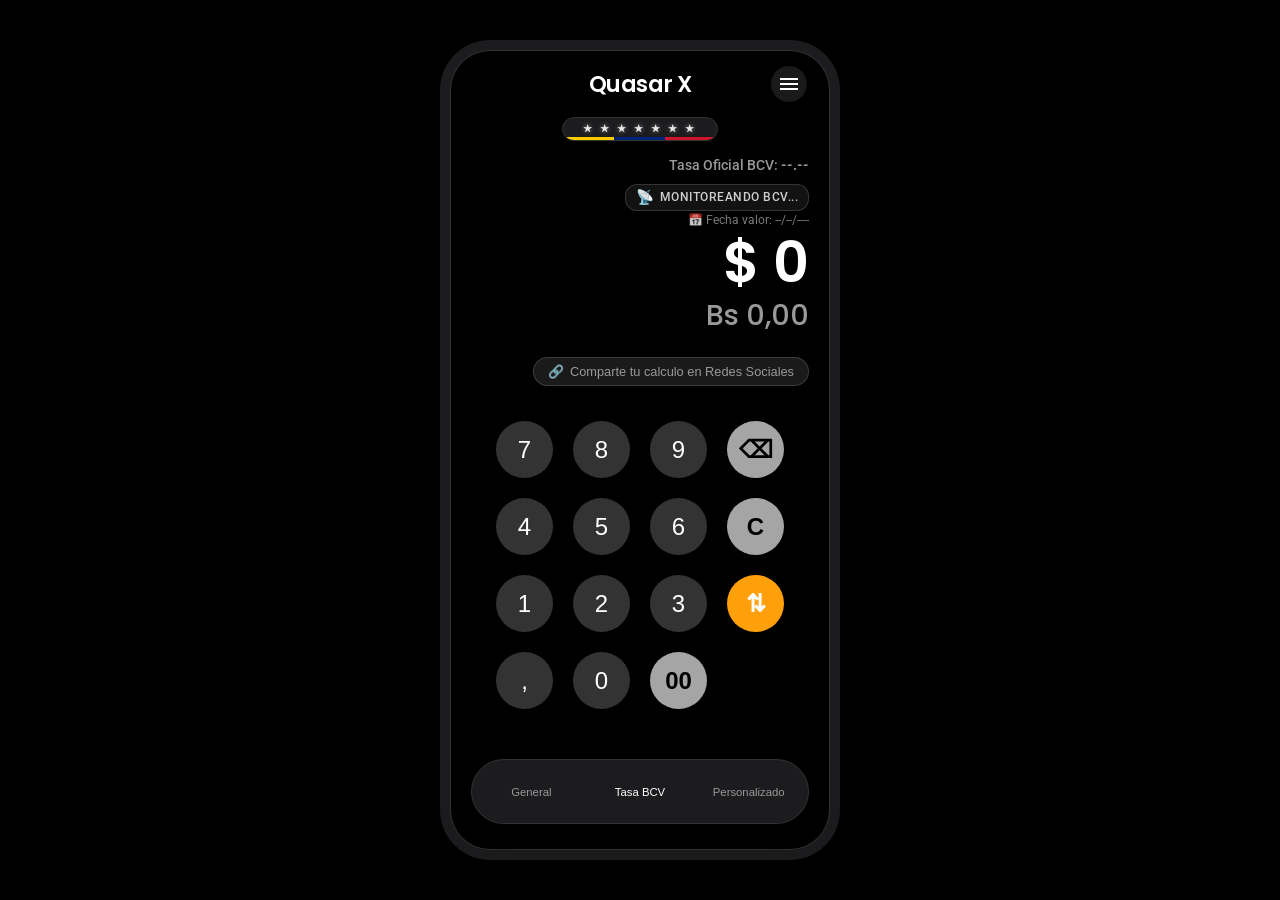
<file: index.html>
<!DOCTYPE html>
<html lang="es">
<head>
    <meta charset="UTF-8">
    <meta name="viewport" content="width=device-width, initial-scale=1.0, user-scalable=no">
    <title>Quasar X</title>
    <link rel="preconnect" href="https://fonts.googleapis.com">
    <link rel="preconnect" href="https://fonts.gstatic.com" crossorigin>
    <link href="https://fonts.googleapis.com/css2?family=Poppins:wght@500;600;700&family=Roboto:wght@400;500&display=swap" rel="stylesheet">
    <link rel="stylesheet" href="style.css">
    <link rel="manifest" href="manifest.json">
    <link rel="icon" type="image/png" href="icon-192.png">
    <link rel="apple-touch-icon" href="icon-192.png">
    <script src="https://telegram.org/js/telegram-web-app.js"></script>
    <meta name="description" content="Calculadora inteligente de Tasa BCV y Divisas con diseño Liquid Glass. Rápida, precisa y hecha para Venezuela.">
<meta name="theme-color" content="#1a1a2e">
<meta property="og:type" content="website">
<meta property="og:title" content="Quasar X - Calculadora BCV">
<meta property="og:description" content="La herramienta definitiva para tus conversiones en Bolívares. Diseño simple, tasas al día.">
<meta property="og:image" content="icon-512.png"> <meta property="twitter:card" content="summary_large_image">
<meta property="twitter:title" content="Quasar X - Calculadora BCV">
<meta property="twitter:description" content="Calculadora inteligente de Tasa BCV y Divisas con diseño innovadorSSS.">
<meta property="twitter:image" content="icon-512.png">
</head>
<body>
    <div class="app-container">

        <div class="app-header">
    <div class="header-left"></div>
    <h1 class="app-title">Quasar X</h1>
    <div class="header-right">
        <button class="menu-button" onclick="toggleOptionsMenu()" aria-label="Menú">
            <svg xmlns="http://www.w3.org/2000/svg" height="28px" viewBox="0 0 24 24" width="28px" fill="currentColor">
                <path d="M0 0h24v24H0V0z" fill="none"/>
                <path d="M3 18h18v-2H3v2zm0-5h18v-2H3v2zm0-7v2h18V6H3z"/>
            </svg>
        </button>
    </div>
</div>

</nav>

<a href="https://wa.me/5804141802040" target="_blank" class="venezuela-banner" aria-label="Únete a Telegram">
    <div class="stars-container">★ ★ ★ ★ ★ ★ ★</div>
</a>
</a>

        <div id="options-menu" class="options-menu-dropdown">
    <button onclick="showModal('about-screen')">
        <svg xmlns="http://www.w3.org/2000/svg" height="20px" viewBox="0 0 24 24" width="20px" fill="currentColor">
            <path d="M0 0h24v24H0V0z" fill="none"/><path d="M11 18h2v-2h-2v2zm1-16C6.48 2 2 6.48 2 12s4.48 10 10 10 10-4.48 10-10S17.52 2 12 2zm0 18c-4.41 0-8-3.59-8-8s3.59-8 8-8 8 3.59 8 8 8zm0-14c-2.21 0-4 1.79-4 4h2c0-1.1.9-2 2-2s2 .9 2 2c0 2-3 1.75-3 5h2c0-2.25 3-2.5 3-5 0-2.21-1.79-4-4-4z"/>
        </svg>
        Ayuda y FAQ
    </button>
</div>
        
    <div id="general-mode" class="mode-content">
    <div class="display">
        <div class="rate-info" id="general-history" style="min-height:20px; font-size: 1.2rem;"></div>
        <div class="main-amount" id="general-display" style="font-size: 4rem;">0</div>
    </div>

    <div class="keypad">
    <button class="key function" onclick="clearGeneral()">AC</button>
    <button class="key function" onclick="deleteGeneral()">⌫</button>
    <button class="key function" onclick="appendGeneral('%')">%</button>
    <button class="key special" onclick="appendGeneral('/')">÷</button>

    <button class="key" onclick="appendGeneral('7')">7</button>
    <button class="key" onclick="appendGeneral('8')">8</button>
    <button class="key" onclick="appendGeneral('9')">9</button>
    <button class="key special" onclick="appendGeneral('*')">×</button>

    <button class="key" onclick="appendGeneral('4')">4</button>
    <button class="key" onclick="appendGeneral('5')">5</button>
    <button class="key" onclick="appendGeneral('6')">6</button>
    <button class="key special" onclick="appendGeneral('-')">−</button>

    <button class="key" onclick="appendGeneral('1')">1</button>
    <button class="key" onclick="appendGeneral('2')">2</button>
    <button class="key" onclick="appendGeneral('3')">3</button>
    <button class="key special" onclick="appendGeneral('+')">+</button>

    <button class="key zero-btn" onclick="appendGeneral('0')">0</button>
    <button class="key" onclick="appendGeneral('.')">.</button>
    <button class="key special" onclick="calculateGeneral()">=</button>
</div>
</div>

        <div id="bcv-mode" class="mode-content active">
            <div class="display">
    
    <div class="rate-info">
        <span style="font-weight: 500;">Tasa Oficial BCV:</span> 
        <span id="bcv-rate-display" onclick="fetchBCVRate(true)" style="cursor:pointer">--.--</span>
    </div>

    <div class="rate-date-line">
        📅 Fecha valor: <span id="bcv-date-display">--/--/----</span>
    </div>

    <div class="main-amount"><span id="bcv-from-symbol">$</span> <span id="bcv-main-display">0</span></div>
    
    <div class="converted-row">
        <div class="converted-amount"><span id="bcv-to-symbol">Bs</span> <span id="bcv-sub-display">0,00</span></div>
        
        <div class="share-container" id="share-widget-bcv">
    <button class="share-trigger" onclick="toggleShare('bcv')">
        <span class="trigger-icon">🔗</span>
        <span class="trigger-text">Comparte tu calculo en Redes Sociales</span>
    </button>

    <div class="share-icons">
        <button class="wa-btn" onclick="shareToWhatsApp('bcv')" aria-label="WhatsApp">
            <svg viewBox="0 0 24 24" width="18" height="18" fill="currentColor"><path d="M12.04 2c-5.46 0-9.91 4.45-9.91 9.91 0 1.75.46 3.45 1.32 4.95L2.05 22l5.25-1.38c1.45.79 3.1 1.21 4.74 1.21 5.46 0 9.91-4.45 9.91-9.91 0-2.65-1.03-5.14-2.9-7.01A9.816 9.816 0 0 0 12.04 2zM12.05 20.21c-1.46 0-2.9-.39-4.18-1.15l-.3-.18-3.11.82.83-3.03-.19-.31a8.163 8.163 0 0 1-1.26-4.38c0-4.54 3.7-8.24 8.24-8.24 2.2 0 4.27.86 5.82 2.42a8.183 8.183 0 0 1 2.41 5.83c.02 4.54-3.68 8.22-8.21 8.22zm4.52-6.16c-.25-.12-1.47-.72-1.69-.81-.23-.08-.39-.12-.56.12-.17.25-.64.81-.78.97-.14.17-.29.19-.54.06-.25-.12-1.05-.39-1.99-1.23-.74-.66-1.23-1.47-1.38-1.72-.14-.25-.02-.38.11-.51.11-.11.25-.29.37-.43.12-.14.16-.23.24-.39.08-.17.04-.31-.02-.43-.06-.12-.56-1.34-.76-1.84-.2-.48-.41-.42-.56-.43h-.48c-.17 0-.43.06-.66.31-.23.25-.88.86-.88 2.1 0 1.24.9 2.48 1.02 2.64.12.16 3.54 5.4 8.58 7.58 2.92 1.27 4.06 1.01 4.8.95.82-.07 1.47-.6 1.67-1.18.2-.58.2-1.08.14-1.18-.06-.1-.23-.16-.48-.28z"/></svg>
        </button>
        <button class="tg-btn" onclick="shareToTelegram('bcv')" aria-label="Telegram">
            <svg viewBox="0 0 24 24" width="18" height="18" fill="currentColor"><path d="M11.944 0A12 12 0 0 0 0 12a12 12 0 0 0 12 12 12 12 0 0 0 12-12A12 12 0 0 0 11.944 0zm4.962 7.224c.1-.002.321.023.465.14a.506.506 0 0 1 .171.325c.016.093.036.306.02.472-.18 1.898-.962 6.502-1.36 8.627-.168.9-.499 1.201-.82 1.23-.696.065-1.225-.46-1.9-.902-1.056-.693-1.653-1.124-2.678-1.8-1.185-.78-.417-1.21.258-1.91.177-.184 3.247-2.977 3.307-3.23.007-.032.014-.15-.056-.212s-.174-.041-.249-.024c-.106.024-1.793 1.14-5.061 3.345-.48.33-.913.49-1.302.48-.428-.008-1.252-.241-1.865-.44-.752-.245-1.349-.374-1.297-.789.027-.216.325-.437.893-.663 3.498-1.524 5.83-2.529 6.998-3.014 3.332-1.386 4.025-1.627 4.476-1.635z"/></svg>
        </button>
        <button class="threads-btn" onclick="shareToSocial('threads', 'bcv')" aria-label="Threads">
            <img src="icon-threads.png" alt="Threads" class="social-icon-img" style="width:16px;height:16px;">
        </button>
    </div>
</div>
    </div>
</div>
            <div class="keypad">
                <button class="key" onclick="appendNumber('7', 'bcv')">7</button>
                <button class="key" onclick="appendNumber('8', 'bcv')">8</button>
                <button class="key" onclick="appendNumber('9', 'bcv')">9</button>
                <button class="key icon" onclick="deleteLast('bcv')">⌫</button>
                <button class="key" onclick="appendNumber('4', 'bcv')">4</button>
                <button class="key" onclick="appendNumber('5', 'bcv')">5</button>
                <button class="key" onclick="appendNumber('6', 'bcv')">6</button>
                <button class="key function" onclick="clearAll('bcv')">C</button>
                <button class="key" onclick="appendNumber('1', 'bcv')">1</button>
                <button class="key" onclick="appendNumber('2', 'bcv')">2</button>
                <button class="key" onclick="appendNumber('3', 'bcv')">3</button>
                <button class="key icon special" onclick="swapCurrencies('bcv')" rowspan="2">⇅</button>
                <button class="key" onclick="appendDecimal('bcv')">,</button>
                <button class="key" onclick="appendNumber('0', 'bcv')">0</button>
                <button class="key function" onclick="appendNumber('00', 'bcv')">00</button>
            </div>
        </div>

        <div id="custom-mode" class="mode-content">
    <div class="display">
        
        <div class="custom-rate-wrapper">
            <span class="custom-label">Tu Tasa personalizada:</span>
            <div class="input-glass-container">
                <span class="currency-prefix">Bs.</span>
                <input type="number" id="custom-rate-input" placeholder="0.00" step="0.01" inputmode="decimal" oninput="saveCustomRate()">
            </div>
        </div>    

        <div class="main-amount"><span id="custom-from-symbol">$</span> <span id="custom-main-display">0</span></div>
        
        <div class="converted-row">
            <div class="converted-amount"><span id="custom-to-symbol">Bs</span> <span id="custom-sub-display">0,00</span></div>
            
            <div class="share-container" id="share-widget-custom">
                <button class="share-trigger" onclick="toggleShare('custom')">
                    <span class="trigger-icon">🔗</span>
                    <span class="trigger-text">Comparte tu calculo en Redes Sociales</span>
                </button>
                <div class="share-icons">
                    <button class="wa-btn" onclick="shareToWhatsApp('custom')" aria-label="WhatsApp">
                        <svg viewBox="0 0 24 24" width="18" height="18" fill="currentColor"><path d="M12.04 2c-5.46 0-9.91 4.45-9.91 9.91 0 1.75.46 3.45 1.32 4.95L2.05 22l5.25-1.38c1.45.79 3.1 1.21 4.74 1.21 5.46 0 9.91-4.45 9.91-9.91 0-2.65-1.03-5.14-2.9-7.01A9.816 9.816 0 0 0 12.04 2zM12.05 20.21c-1.46 0-2.9-.39-4.18-1.15l-.3-.18-3.11.82.83-3.03-.19-.31a8.163 8.163 0 0 1-1.26-4.38c0-4.54 3.7-8.24 8.24-8.24 2.2 0 4.27.86 5.82 2.42a8.183 8.183 0 0 1 2.41 5.83c.02 4.54-3.68 8.22-8.21 8.22zm4.52-6.16c-.25-.12-1.47-.72-1.69-.81-.23-.08-.39-.12-.56.12-.17.25-.64.81-.78.97-.14.17-.29.19-.54.06-.25-.12-1.05-.39-1.99-1.23-.74-.66-1.23-1.47-1.38-1.72-.14-.25-.02-.38.11-.51.11-.11.25-.29.37-.43.12-.14.16-.23.24-.39.08-.17.04-.31-.02-.43-.06-.12-.56-1.34-.76-1.84-.2-.48-.41-.42-.56-.43h-.48c-.17 0-.43.06-.66.31-.23.25-.88.86-.88 2.1 0 1.24.9 2.48 1.02 2.64.12.16 3.54 5.4 8.58 7.58 2.92 1.27 4.06 1.01 4.8.95.82-.07 1.47-.6 1.67-1.18.2-.58.2-1.08.14-1.18-.06-.1-.23-.16-.48-.28z"/></svg>
                    </button>
                    <button class="tg-btn" onclick="shareToTelegram('custom')" aria-label="Telegram">
                        <svg viewBox="0 0 24 24" width="18" height="18" fill="currentColor"><path d="M11.944 0A12 12 0 0 0 0 12a12 12 0 0 0 12 12 12 12 0 0 0 12-12A12 12 0 0 0 11.944 0zm4.962 7.224c.1-.002.321.023.465.14a.506.506 0 0 1 .171.325c.016.093.036.306.02.472-.18 1.898-.962 6.502-1.36 8.627-.168.9-.499 1.201-.82 1.23-.696.065-1.225-.46-1.9-.902-1.056-.693-1.653-1.124-2.678-1.8-1.185-.78-.417-1.21.258-1.91.177-.184 3.247-2.977 3.307-3.23.007-.032.014-.15-.056-.212s-.174-.041-.249-.024c-.106.024-1.793 1.14-5.061 3.345-.48.33-.913.49-1.302.48-.428-.008-1.252-.241-1.865-.44-.752-.245-1.349-.374-1.297-.789.027-.216.325-.437.893-.663 3.498-1.524 5.83-2.529 6.998-3.014 3.332-1.386 4.025-1.627 4.476-1.635z"/></svg>
                    </button>
                    <button class="threads-btn" onclick="shareToSocial('threads', 'custom')" aria-label="Threads">
                        <img src="icon-threads.png" alt="Threads" class="social-icon-img" style="width:16px;height:16px;">
                    </button>
                </div>
            </div>
            
        </div>
    </div>
    
    <div class="keypad">
        <button class="key" onclick="appendNumber('7', 'custom')">7</button>
        <button class="key" onclick="appendNumber('8', 'custom')">8</button>
        <button class="key" onclick="appendNumber('9', 'custom')">9</button>
        <button class="key icon" onclick="deleteLast('custom')">⌫</button>
        <button class="key" onclick="appendNumber('4', 'custom')">4</button>
        <button class="key" onclick="appendNumber('5', 'custom')">5</button>
        <button class="key" onclick="appendNumber('6', 'custom')">6</button>
        <button class="key function" onclick="clearAll('custom')">C</button>
        <button class="key" onclick="appendNumber('1', 'custom')">1</button>
        <button class="key" onclick="appendNumber('2', 'custom')">2</button>
        <button class="key" onclick="appendNumber('3', 'custom')">3</button>
        <button class="key icon special" onclick="swapCurrencies('custom')" rowspan="2">⇅</button>
        <button class="key" onclick="appendDecimal('custom')">,</button>
        <button class="key" onclick="appendNumber('0', 'custom')">0</button>
        <button class="key function" onclick="appendNumber('00', 'custom')">00</button>
    </div>
</div>

<nav class="tabs">
        <button id="btn-general" class="tab-button" onclick="switchMode('general')">
            <span class="tab-label">General</span>
        </button>
        <button id="btn-bcv" class="tab-button active" onclick="switchMode('bcv')">
            <span class="tab-label">Tasa BCV</span>
        </button>
        <button id="btn-custom" class="tab-button" onclick="switchMode('custom')">
            <span class="tab-label">Personalizado</span>
        </button>
    </nav>

    <div id="about-screen" class="modal-screen">
        <div class="modal-header">
            <button class="modal-close-btn" onclick="closeModal('about-screen')">
                <svg xmlns="http://www.w3.org/2000/svg" height="24px" viewBox="0 0 24 24" width="24px" fill="currentColor"><path d="M0 0h24v24H0V0z" fill="none"/><path d="M19 6.41L17.59 5 12 10.59 6.41 5 5 6.41 10.59 12 5 17.59 6.41 19 12 13.41 17.59 19 19 17.59 13.41 12 19 6.41z"/></svg>
            </button>
            <h2 class="modal-title">Quasar X</h2>
        </div>
        <div class="modal-content">
            <p><strong>Sobre:</strong></p>
            <p>✨ Quasar X es mucho más que una simple calculadora: es un proyecto creado por Erick Manrique como extensión y complemento de la Inteligencia Artificial Aureen AI. Su propósito es ofrecer una herramienta práctica, clara y accesible, que se integra de manera natural con la experiencia que Aureen AI brinda a los usuarios.</p>
            <p>🚀 Con Quasar X, los cálculos dejan de ser fríos números y se convierten en un recurso que acompaña la visión de Aureen AI: unir tecnología y humanidad en soluciones inteligentes y cercanas.</p>
            <p>💬 Si tienes dudas, propuestas o comentarios, Erick estará encantado de escucharte en 👉 t.me/Emanrique0.</p>
            <br>
            <p><strong>Versión:</strong> 3.17 (Compilacion 978,12)</p>
        </div>
    </div>
    <div id="install-pwa-modal" class="modal-screen">
        <div class="modal-header">
            <button class="modal-close-btn" onclick="closeModal('install-pwa-modal')">
                <svg xmlns="http://www.w3.org/2000/svg" height="24px" viewBox="0 0 24 24" width="24px" fill="currentColor"><path d="M0 0h24v24H0V0z" fill="none"/><path d="M19 6.41L17.59 5 12 10.59 6.41 5 5 6.41 10.59 12 5 17.59 6.41 19 12 13.41 17.59 19 19 17.59 13.41 12 19 6.41z"/></svg>
            </button>
            <h2 class="modal-title">¡Instala la aplicacion en tu Smartphone!</h2>
        </div>
        <div class="modal-content install-instructions">
            <button id="install-pwa-btn" class="install-pwa-button" onclick="triggerInstallPrompt()">
        Instalar Aplicación
    </button>
    <p>El proyecto es nuevo por lo que no tenemos los recursos para que sea una aplicacion que este en Google Play Store.</p>
            <p>Por lo que opera como un contenedor web permitiendote ejecutarla desde el navegador, los siguientes pasos te permitiran instalarla en tu celular funcionando como una aplicacion WebApp .</p>
            
            <p class="install-section-title">En Google Chrome:</p>
            <ol>
                <li>Toca el menú de <strong>3 puntos (⋮)</strong> en la esquina.</li>
                <li>Selecciona <strong>"Instalar aplicación"</strong> o "Agregar a pantalla de inicio".</li>
            </ol>
            
            <p class="install-section-title">En Safari 'Para iPhone':</p>
            <ol>
                <li>Toca el ícono de <strong>Compartir</strong> (un cuadro con una flecha hacia arriba).</li>
                <li>Desliza y selecciona <strong>"Agregar a la pantalla de inicio"</strong>.</li>
                <li>Espero el proyecto sea de tú agrado total, me ayudarás muchisimo</li>
            </ol>
        </div>
    </div>
    </div>
    <div id="install-banner" class="install-banner-container">
    <div class="install-text">
        <span>📲 Instala <strong>Quasar X</strong> para mejor experiencia</span>
    </div>
    <button id="install-btn-action" class="install-action-btn">
        INSTALAR AHORA
    </button>
    <button class="close-banner" onclick="document.getElementById('install-banner').style.display='none'">✖</button>
</div>
    <script src="script.js"></script>
</body>
</html>
</file>
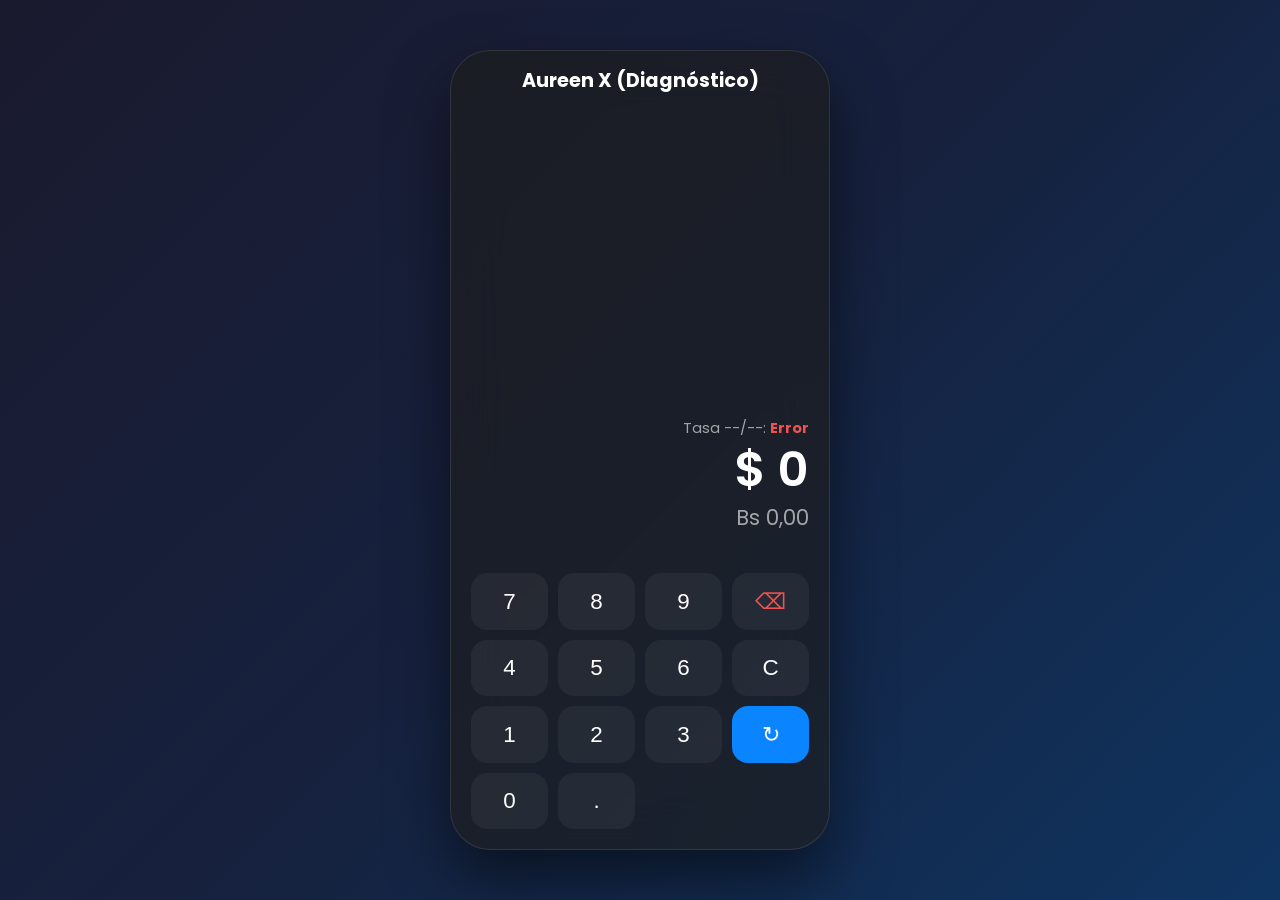
<file: sintitulo.html>
<!DOCTYPE html>
<html lang="es">
<head>
    <meta charset="UTF-8">
    <meta name="viewport" content="width=device-width, initial-scale=1.0, user-scalable=no">
    <title>Aureen X - Diagnóstico</title>
    <link rel="preconnect" href="https://fonts.googleapis.com">
    <link href="https://fonts.googleapis.com/css2?family=Poppins:wght@500;600;700&family=Roboto:wght@400;500&display=swap" rel="stylesheet">
    
    <style>
        :root {
            --bg-gradient: linear-gradient(135deg, #1a1a2e 0%, #16213e 50%, #0f3460 100%);
            --glass-bg: rgba(30, 30, 30, 0.65);
            --glass-border: rgba(255, 255, 255, 0.1);
            --text-primary: #ffffff;
            --text-secondary: rgba(255, 255, 255, 0.6);
            --accent-color: #0A84FF;
        }
        * { box-sizing: border-box; -webkit-tap-highlight-color: transparent; }
        body {
            font-family: 'Poppins', sans-serif;
            background: var(--bg-gradient);
            color: var(--text-primary);
            margin: 0; height: 100vh; display: flex;
            align-items: center; justify-content: center;
        }
        .app-container {
            width: 100%; height: 100%; max-width: 380px; max-height: 800px;
            background: var(--glass-bg); backdrop-filter: blur(25px);
            border: 1px solid var(--glass-border); border-radius: 40px;
            display: flex; flex-direction: column; overflow: hidden;
            box-shadow: 0 30px 60px rgba(0,0,0,0.5);
        }
        .app-header { padding: 15px 20px; text-align: center; font-size: 1.2em; font-weight: 700; }
        .display { flex: 1; display: flex; flex-direction: column; justify-content: flex-end; padding: 20px; text-align: right; }
        .main-amount { font-size: 3rem; font-weight: 600; line-height: 1.1; font-variant-numeric: tabular-nums; }
        .converted-amount { font-size: 1.3em; color: var(--text-secondary); margin-top: 5px; font-variant-numeric: tabular-nums; }
        .rate-info { font-size: 0.9em; color: var(--text-secondary); margin-bottom: 5px; }
        
        /* ESTILOS TASA MAÑANA (ROJA) */
        .next-rate-info {
            font-size: 0.85em; margin-top: 5px; padding-top: 5px;
            border-top: 1px solid rgba(255,255,255,0.1);
            display: flex; justify-content: flex-end; align-items: center;
            animation: slideIn 0.5s ease-out;
        }
        @keyframes slideIn { from { opacity: 0; transform: translateY(-5px); } to { opacity: 1; transform: translateY(0); } }
        
        .keypad { display: grid; grid-template-columns: repeat(4, 1fr); gap: 10px; padding: 20px; }
        .key {
            background: rgba(255,255,255,0.05); border: none; color: white;
            font-size: 1.4em; padding: 15px 0; border-radius: 16px; cursor: pointer;
        }
        .key:active { background: rgba(255,255,255,0.2); }
        .key.special { background: var(--accent-color); }
    </style>
</head>
<body>

<div class="app-container">
    <div class="app-header">Aureen X (Diagnóstico)</div>
    
    <div class="display">
        <div class="rate-info">
            Tasa <span id="bcv-date-display">--/--</span>: 
            <span id="bcv-rate-display" style="color: #2ECC71; font-weight: bold;">Cargando...</span>
        </div>
        
        <div class="main-amount">$ <span id="main-display">0</span></div>
        <div class="converted-amount">Bs <span id="sub-display">0,00</span></div>
    </div>

    <div class="keypad">
        <button class="key" onclick="input('7')">7</button>
        <button class="key" onclick="input('8')">8</button>
        <button class="key" onclick="input('9')">9</button>
        <button class="key" style="color:#EF5350" onclick="del()">⌫</button>
        <button class="key" onclick="input('4')">4</button>
        <button class="key" onclick="input('5')">5</button>
        <button class="key" onclick="input('6')">6</button>
        <button class="key" onclick="clearAll()">C</button>
        <button class="key" onclick="input('1')">1</button>
        <button class="key" onclick="input('2')">2</button>
        <button class="key" onclick="input('3')">3</button>
        <button class="key special" onclick="fetchRate(true)">↻</button>
        <button class="key" onclick="input('0')">0</button>
        <button class="key" onclick="input('.')">.</button>
    </div>
</div>

<script>
    // --- ESTADO ---
    let rate = 0;
    let currentInput = "0";

    // --- UTILIDADES ---
    function getTodayString() {
        const d = new Date();
        return `${String(d.getDate()).padStart(2, '0')}/${String(d.getMonth() + 1).padStart(2, '0')}/${d.getFullYear()}`;
    }
    
    // HORARIO NOCTURNO: 9:00 PM (21:00) a 11:59 PM (23:59)
    function isPreviewWindow() {
        const h = new Date().getHours();
        return (h >= 21 && h <= 23); 
    }

    // --- UI HELPERS ---
    function updateUI(newRate, dateStr, color) {
        rate = newRate;
        document.getElementById('bcv-rate-display').innerText = rate.toFixed(2).replace('.', ',');
        document.getElementById('bcv-date-display').innerText = dateStr;
        document.getElementById('bcv-rate-display').style.color = color;
        calc();
    }

    function showNextRateUI(val) {
        const container = document.querySelector('.rate-info');
        // Evitar duplicados
        if(document.querySelector('.next-rate-info')) document.querySelector('.next-rate-info').remove();
        
        const div = document.createElement('div');
        div.className = 'next-rate-info';
        div.innerHTML = `
            <span style="margin-right:5px">Mañana:</span>
            <span style="color:#FF5252; font-weight:700;">${val.toFixed(2).replace('.',',')}</span>
        `;
        // Insertar DESPUÉS del rate-info original (usando append en el padre .display)
        document.querySelector('.display').insertBefore(div, document.querySelector('.main-amount'));
    }

    // --- CORE LOGIC ---
    async function fetchRate(force = false) {
        const display = document.getElementById('bcv-rate-display');
        const todayStr = getTodayString();
        const savedRate = parseFloat(localStorage.getItem('aureen-rate')) || 0;
        const savedDate = localStorage.getItem('aureen-date');
        
        if(force) display.innerText = "...";

        // 1. Mostrar Caché Inicial
        if (savedRate > 0) {
            updateUI(savedRate, savedDate || todayStr, (savedDate === todayStr ? '#2ECC71' : '#FFB74D'));
        }

        // 2. Buscar Datos
        if (force || isPreviewWindow() || savedDate !== todayStr) {
            let fetched = 0;
            let success = false;
            const bust = `?t=${Date.now()}`;
            
            // PROXIES
            const proxies = [
                { url: 'https://api.allorigins.win/get?url=', type: 'json' },
                { url: 'https://corsproxy.io/?', type: 'html' }
            ];
            const bcv = 'https://www.bcv.org.ve/';

            for (const p of proxies) {
                if (success) break;
                try {
                    const res = await fetch(p.url + encodeURIComponent(bcv) + bust);
                    if (res.ok) {
                        let txt = "";
                        if (p.type === 'json') {
                            const j = await res.json();
                            txt = j.contents;
                        } else {
                            txt = await res.text();
                        }
                        
                        // PARSEO MANUAL
                        if (txt) {
                            // Limpieza
                            const clean = txt.replace(/\s+/g, ' ');
                            // Regex busca id="dolar" y captura el número
                            const m = clean.match(/id="dolar".*?(\d{2,3},\d{4,8})/);
                            if (m && m[1]) {
                                fetched = parseFloat(m[1].replace(',', '.'));
                                if (fetched > 10) success = true;
                            }
                        }
                    }
                } catch (e) { console.warn("Proxy error", e); }
            }

            // 3. Resultado
            if (success && fetched > 0) {
                if (isPreviewWindow()) {
                    // MODO NOCHE:
                    // Si ya había tasa de hoy (savedRate), la dejamos VERDE.
                    // Si no, usamos la nueva.
                    if (savedRate > 0 && savedDate === todayStr) {
                        updateUI(savedRate, todayStr, '#2ECC71');
                    } else {
                        updateUI(fetched, todayStr, '#2ECC71');
                        localStorage.setItem('aureen-rate', fetched);
                        localStorage.setItem('aureen-date', todayStr);
                    }
                    // ROJA SIEMPRE ACTIVA CON DATO NUEVO
                    showNextRateUI(fetched);
                } else {
                    // MODO DÍA
                    localStorage.setItem('aureen-rate', fetched);
                    localStorage.setItem('aureen-date', todayStr);
                    updateUI(fetched, todayStr, '#2ECC71');
                    // Borrar roja
                    if(document.querySelector('.next-rate-info')) document.querySelector('.next-rate-info').remove();
                }
            } else if (savedRate === 0) {
                display.innerText = "Error";
                display.style.color = "#EF5350";
            }
        }
    }

    // --- CALCULADORA ---
    function input(n) {
        if(currentInput === "0" && n !== ".") currentInput = n;
        else currentInput += n;
        calc();
    }
    function del() {
        currentInput = currentInput.slice(0, -1);
        if(!currentInput) currentInput = "0";
        calc();
    }
    function clearAll() { currentInput = "0"; calc(); }
    
    function calc() {
        document.getElementById('main-display').innerText = currentInput;
        const val = parseFloat(currentInput);
        const res = val * rate;
        document.getElementById('sub-display').innerText = res.toLocaleString('es-VE', {minimumFractionDigits:2, maximumFractionDigits:2});
    }

    // ARRANQUE
    window.onload = () => {
        fetchRate();
        setInterval(() => {
            const h = new Date().getHours();
            if(h === 21 || h === 0) fetchRate(true);
        }, 60000);
    };
</script>

</body>
</html>
</file>
<file: style.css>
:root {
    /* --- PALETA APPLE (MODO OSCURO) --- */
    --bg-gradient: #000000;         /* Fondo Negro Solido */
    --glass-bg: #000000;            /* Quitamos el efecto cristal */
    --glass-border: #333333;        /* Bordes sutiles gris oscuro */
    --glass-highlight: #444444;     /* Color al presionar */
    
    --text-primary: #FFFFFF;
    --text-secondary: #999999;      /* Gris clásico de iOS */
    --accent-color: #FF9F0A;        /* Naranja iOS exacto */
    
    /* Variables nuevas para botones específicos */
    --btn-num: #333333;             /* Gris Oscuro (Números) */
    --btn-func: #A5A5A5;            /* Gris Claro (Arriba) */
    --text-black: #000000;          /* Texto negro para botones claros */
}

/* Mantenemos el soporte para modo claro invirtiendo colores */
body[data-theme="light"] {
    --bg-gradient: #F2F2F7;
    --glass-bg: #FFFFFF;
    --glass-border: #D1D1D6;
    --text-primary: #000000;
    --text-secondary: #666666;
    --btn-num: #FFFFFF;             /* Botones blancos en modo día */
    --btn-func: #D1D1D6;
    --glass-highlight: #E5E5EA;
}

* { box-sizing: border-box; -webkit-tap-highlight-color: transparent; }

body {
    font-family: -apple-system, BlinkMacSystemFont, 'Segoe UI', Roboto, sans-serif;
    background: var(--bg-gradient);
    background-attachment: fixed;
    color: var(--text-primary);
    margin: 0;
    height: 100vh; 
    width: 100vw;
    display: flex;
    align-items: center;
    justify-content: center;
    overflow: hidden; 
    padding-top: env(safe-area-inset-top);
    padding-bottom: env(safe-area-inset-bottom);
}

.app-container {
    position: relative;
    width: 100%;
    height: 100%;
    
    /* Fondo sólido mate */
    background: var(--glass-bg);
    /* Quitamos backdrop-filter para evitar crasheos gráficos */
    
    display: flex;
    flex-direction: column;
    overflow: visible;
}

@media (min-width: 500px) {
    .app-container {
        max-width: 380px;
        max-height: 800px;
        border-radius: 40px;
        border: 1px solid var(--glass-border);
        box-shadow: 0 0 0 10px #1c1c1e, 0 30px 60px rgba(0,0,0,0.5); /* Sombra doble estilo iPhone */
    }
}

/* --- HEADER --- */
.app-header {
    flex: 0 0 auto; 
    display: flex;
    justify-content: space-between;
    align-items: center;
    padding: 15px 20px 5px 20px;
    z-index: 20;
    width: 100%;
}

.header-left, .header-right {
    width: 40px; 
    display: flex;
    align-items: center;
    justify-content: center; 
}

.app-title {
    flex: 1;
    text-align: center;
    font-family: 'Poppins', sans-serif;
    font-weight: 600;
    font-size: 1.4em;
    margin: 0 5px;
    letter-spacing: -0.5px;
    color: var(--text-primary);
    white-space: nowrap;
}

.menu-button {
    background: rgba(255,255,255,0.1);
    border: none;
    border-radius: 50%;
    width: 36px; height: 36px;
    display: flex; align-items: center; justify-content: center;
    cursor: pointer;
    color: var(--text-primary);
}

/* --- BARRA DE NAVEGACIÓN FLOTANTE (DOCK ABSOLUTO) --- */
.tabs {
    /* Posición: Flotar pegado al fondo */
    position: absolute; 
    bottom: 25px;       /* Distancia desde el borde inferior */
    left: 20px;         /* Margen izquierdo */
    right: 20px;        /* Margen derecho (ocupa todo el ancho disponible) */
    
    /* Evitar que se deforme */
    height: 65px;
    margin: 0;          /* Quitamos márgenes viejos porque usamos bottom/left/right */
    
    /* Estilo Visual */
    background: #1C1C1E;
    border: 1px solid #333;
    border-radius: 35px;
    display: flex;
    justify-content: space-between;
    align-items: center;
    padding: 5px;
    
    /* Asegurar que flote ENCIMA de todo */
    z-index: 1000;
    box-shadow: 0 10px 30px rgba(0,0,0,0.5);
}

.tab-button {
    flex: 1;
    display: flex;
    flex-direction: row;
    gap: 8px;
    align-items: center;
    justify-content: center;
    background: none;
    border: none;
    color: var(--text-secondary);
    height: 100%;
    cursor: pointer;
    transition: all 0.3s;
}

.tab-icon-wrap {
    border-radius: 14px;
    padding: 4px 8px;
    transition: background 0.3s;
    display: flex;
}

.tab-button svg { width: 22px; height: 22px; fill: currentColor; }
.tab-label { font-size: 0.85em; font-weight: 500; }

.tab-button.active { color: var(--text-primary); }
.tab-button.active .tab-icon-wrap { background: var(--accent-color); color: white; }

/* --- CONTENIDO PRINCIPAL --- */
.mode-content {
    display: none;
    flex-direction: column;
    flex: 1;
    height: 100%; 
    position: relative;
}
.mode-content.active { display: flex; }

/* --- PANTALLA (DISPLAY) --- */
.display {
    flex: 1;
    display: flex;
    flex-direction: column;
    justify-content: flex-end; 
    align-items: flex-end;
    padding: 10px 20px;
    min-height: 100px; 
    text-align: right;
}

.rate-info {
    font-size: 0.9em;
    color: var(--text-secondary);
    margin-bottom: 2px;
    font-variant-numeric: tabular-nums;
}

/* Nueva Línea para Fecha */
.rate-date-line {
    font-size: 0.75em;
    color: var(--text-secondary);
    margin-top: 2px;
    margin-bottom: 5px;
    font-weight: 400;
    opacity: 0.8;
}

#bcv-rate-display {
    font-weight: 700;
    transition: color 0.3s ease;
    text-shadow: 0 0 10px rgba(46, 204, 113, 0.3);
}

.main-amount {
    font-size: clamp(2.5rem, 10vw, 3.5rem);
    font-weight: 600;
    line-height: 1.1;
    font-variant-numeric: tabular-nums;
    font-family: 'Poppins', sans-serif;
}

/* --- FILA DE RESULTADO Y BOTONES (VERTICAL) --- */
.converted-row {
    display: flex;
    flex-direction: column; /* Apila verticalmente */
    align-items: flex-end;  /* Alinea a la derecha */
    justify-content: center;
    gap: 8px;
    margin-top: 5px;
    width: 100%;
}

.converted-amount {
    font-size: 1.8em; /* Más grande para destacar */
    color: var(--text-secondary);
    font-weight: 500;
    font-variant-numeric: tabular-nums;
    font-family: 'Poppins', sans-serif;
    line-height: 1.2;
}

/* --- WIDGET COMPARTIR DESPLEGABLE --- */
.share-container {
    position: relative;
    display: flex;
    justify-content: flex-end; /* Alineado a la derecha */
    align-items: center;
    margin-top: 10px;
    height: 40px; /* Altura fija para evitar saltos */
}

/* El contenedor píldora */
.share-trigger {
    background: rgba(255, 255, 255, 0.1);
    border: 1px solid rgba(255, 255, 255, 0.15);
    border-radius: 20px;
    padding: 6px 14px;
    display: flex;
    align-items: center;
    gap: 6px;
    cursor: pointer;
    color: var(--text-secondary);
    font-size: 0.8em;
    transition: all 0.3s cubic-bezier(0.4, 0, 0.2, 1);
    z-index: 2; /* Para que quede encima al cerrar */
}

.share-trigger:active {
    background: rgba(255, 255, 255, 0.2);
    transform: scale(0.95);
}

/* El contenedor de iconos (Oculto inicialmente) */
.share-icons {
    position: absolute;
    right: 0;
    top: 0;
    height: 100%;
    display: flex;
    align-items: center;
    gap: 8px;
    background: var(--dock-bg); /* Fondo sólido/glass */
    backdrop-filter: blur(15px);
    border: 1px solid var(--glass-border);
    border-radius: 20px;
    padding: 0 5px;
    
    /* Animación de apertura */
    opacity: 0;
    pointer-events: none;
    transform: scale(0.8) translateX(20px);
    transform-origin: right center;
    transition: all 0.3s cubic-bezier(0.4, 0, 0.2, 1);
}

/* ESTADO ACTIVO: Cuando se añade la clase .open */
.share-container.open .share-trigger {
    opacity: 0; /* Desaparece el botón texto */
    pointer-events: none;
}

.share-container.open .share-icons {
    opacity: 1;
    pointer-events: all;
    transform: scale(1) translateX(0);
    padding: 0 10px; /* Espacio para los iconos */
}

/* Ajuste fino a los botones de iconos para este tamaño */
.share-icons button {
    width: 32px;
    height: 32px;
    border-radius: 50% !important; /* ¡ESTO ES LA CLAVE! Forzamos el círculo */
    box-shadow: none; /* Quitamos sombra para que se vea plano y limpio */
    border: none;
    padding: 0; /* Evita que se deformen */
    display: flex;
    align-items: center;
    justify-content: center;
}

/* --- TECLADO (BOTONES REDONDOS) --- */
.keypad {
    flex: 0 0 auto;
    display: grid;
    grid-template-columns: repeat(4, 1fr);
    /* TRUCO: Aumentamos el gap y el padding para que los botones tengan menos espacio y se achiquen */
    gap: 20px; 
    padding: 20px 45px 45px 45px; /* Más margen a los lados (antes 20px) */
    padding-bottom: 140px !important;
}

.key {
    background: var(--btn-num);
    border: none;
    color: var(--text-primary);
    
    /* Bajamos un poco el tamaño de la letra para que combine con el botón más pequeño */
    font-size: 1.5rem; 
    
    padding: 0;
    aspect-ratio: 1; /* Mantiene el círculo perfecto */
    border-radius: 50%;
    
    cursor: pointer;
    transition: filter 0.2s;
    display: flex; 
    align-items: center; 
    justify-content: center;
    font-family: -apple-system, sans-serif;
    font-weight: 500;
}

/* Mantenemos los efectos de pulsación y colores */
.key:active { filter: brightness(130%); transform: none; }
.key.function, .key.icon { background: var(--btn-func); color: var(--text-black); font-weight: 600; }
.key.special { background: var(--accent-color); color: white; font-weight: 600; }
.key.special.icon { background: var(--accent-color); color: white; }

/* --- BANNER FLOTANTE (TASA MAÑANA) --- */
.next-rate-container {
    margin-top: 8px;
    display: flex;
    justify-content: flex-end;
    animation: floatIn 0.6s cubic-bezier(0.22, 1, 0.36, 1);
}

.next-rate-badge {
    background: rgba(30, 30, 30, 0.6); /* Fondo oscuro semitransparente */
    border: 1px solid rgba(255, 255, 255, 0.15);
    border-radius: 12px;
    padding: 4px 10px;
    display: flex;
    align-items: center;
    gap: 6px;
    backdrop-filter: blur(4px);
    box-shadow: 0 4px 12px rgba(0, 0, 0, 0.1);
}

.next-rate-icon { font-size: 0.9em; animation: pulse 2s infinite; }
.next-rate-label { font-size: 0.75em; color: rgba(255, 255, 255, 0.8); font-weight: 500; text-transform: uppercase; letter-spacing: 0.5px; }
.next-rate-value { font-family: 'Poppins', sans-serif; font-weight: 700; color: #FF8A80; font-size: 0.95em; font-variant-numeric: tabular-nums; }

@keyframes floatIn { from { opacity: 0; transform: translateY(10px); } to { opacity: 1; transform: translateY(0); } }
@keyframes pulse { 0% { opacity: 1; } 50% { opacity: 0.7; } 100% { opacity: 1; } }

/* --- MODALES Y EXTRAS --- */
.options-menu-dropdown {
    position: absolute; top: 50px; right: 15px;
    background: rgba(20, 20, 20, 0.95); backdrop-filter: blur(15px);
    border-radius: 12px; border: 1px solid var(--glass-border);
    display: none; z-index: 200; width: 200px; overflow: hidden;
}
.options-menu-dropdown.show { display: block; }
.options-menu-dropdown button {
    width: 100%; background: none; border: none; color: white;
    padding: 12px 15px; text-align: left; display: flex; gap: 10px; align-items: center;
}

.modal-screen {
    display: none; position: absolute; top: 0; left: 0; width: 100%; height: 100%;
    background: rgba(10, 10, 20, 0.95); backdrop-filter: blur(10px);
    z-index: 300; flex-direction: column;
}
.modal-screen.show { display: flex; }
.modal-header { padding: 12px 15px; display: flex; align-items: center; border-bottom: 1px solid var(--glass-border); height: 50px; }
.modal-close-btn { background: none; border: none; color: white; padding: 8px; }
/* --- MEJORA DEL MODAL ACERCA DE --- */
.modal-content {
    flex: 1;
    overflow-y: auto;
    
    /* Ajuste de espaciado */
    padding: 20px 25px; 
    
    /* AQUÍ ESTÁ EL CAMBIO CLAVE: Alineación a la izquierda */
    text-align: left;   
    
    color: var(--text-primary);
    
    /* Mejoras de tipografía para lectura */
    font-size: 0.95rem; 
    line-height: 1.6;   /* Separa las líneas para que no se vea apretado */
}

/* Agregamos esto para que los párrafos se vean ordenados */
.modal-content p {
    margin-bottom: 15px;      /* Espacio entre párrafos */
    color: var(--text-secondary); /* Color gris suave, menos agresivo */
}

/* Si usas <strong> para títulos, que resalten en blanco */
.modal-content strong {
    color: var(--text-primary);
    display: block; /* Asegura que el título ocupe su propia línea */
    margin-top: 10px;
}

/* Banderin Venezuela */
.venezuela-banner {
    display: flex; align-items: center; justify-content: center; text-decoration: none;
    height: 24px; margin: 15px 15px 0 15px; border-radius: 12px;
    background: linear-gradient(to bottom, #FFCC00 33%, #00247D 33%, #00247D 66%, #CF142B 66%);
    box-shadow: 0 4px 12px rgba(0, 0, 0, 0.3); cursor: pointer;
    transition: transform 0.2s, box-shadow 0.2s; position: relative; overflow: hidden;
}
.venezuela-banner:active { transform: scale(0.98); box-shadow: 0 2px 5px rgba(0, 0, 0, 0.2); }
.stars-container { color: white; font-size: 8px; letter-spacing: 2px; margin-top: -1px; text-shadow: 0 1px 2px rgba(0,0,0,0.5); white-space: nowrap; opacity: 0.9; }

.creator-signature {
    display: block; text-align: center; font-size: 0.75em; color: var(--text-secondary);
    text-decoration: none; margin-top: 8px; margin-bottom: 5px; font-weight: 500; opacity: 0.8;
    transition: opacity 0.2s, transform 0.2s;
}
.creator-signature:hover, .creator-signature:active { opacity: 1; transform: scale(1.02); color: var(--accent-color); }

/* Media Queries */
@media (max-height: 650px) {
    .app-header { padding-top: 5px; }
    .tabs { height: 45px; margin-top: 5px; }
    .main-amount { font-size: 2.2em; }
    .key { padding: 8px 0; font-size: 1.2em; }
    .keypad { padding-bottom: 10px !important; gap: 6px; }
    .display { min-height: 80px; }
}

/* Install Button */
#install-pwa-btn {
    display: none; background: var(--accent-color); color: white; border: none;
    padding: 15px 30px; border-radius: 30px; font-size: 1.1em; font-weight: 600;
    margin: 10px auto 20px auto; cursor: pointer; box-shadow: 0 4px 15px rgba(10, 132, 255, 0.4);
    width: 80%; max-width: 250px; transition: transform 0.2s;
}
#install-pwa-btn:active { transform: scale(0.95); }
.custom-rate-input input {
    background: rgba(255,255,255,0.1); border: 1px solid var(--glass-border); color: white;
    border-radius: 8px; padding: 5px; text-align: right; width: 90px;
}
.setting-item {
    background: rgba(255, 255, 255, 0.05); border-radius: 12px; padding: 12px; margin-bottom: 10px;
    display: flex; justify-content: space-between; align-items: center;
}
/* --- DISEÑO MODO CUSTOM (MANUAL) --- */
.custom-rate-wrapper {
    width: 100%;
    margin-bottom: 10px;
    display: flex;
    flex-direction: column;
    align-items: flex-end; /* Alinea todo a la derecha */
}

.custom-label {
    font-size: 0.75em;
    color: var(--text-secondary);
    margin-bottom: 4px;
    text-transform: uppercase;
    letter-spacing: 0.5px;
}

.input-glass-container {
    display: flex;
    align-items: center;
    background: rgba(255, 255, 255, 0.05); /* Fondo muy sutil */
    border: 1px solid rgba(255, 255, 255, 0.2);
    border-radius: 12px;
    padding: 0 10px;
    width: 140px; /* Ancho fijo elegante */
    transition: all 0.3s ease;
}

/* Efecto al tocar el input */
.input-glass-container:focus-within {
    background: rgba(255, 255, 255, 0.1);
    border-color: var(--accent-color);
    box-shadow: 0 0 10px rgba(10, 132, 255, 0.2);
}

.currency-prefix {
    color: var(--text-secondary);
    font-weight: 500;
    margin-right: 5px;
    font-size: 1.1em;
}

/* Input invisible pero funcional */
#custom-rate-input {
    background: transparent;
    border: none;
    color: var(--text-primary);
    font-size: 1.3em;
    font-weight: 600;
    width: 100%;
    text-align: right;
    outline: none;
    padding: 8px 0;
    font-family: 'Poppins', sans-serif;
}

/* Eliminar flechas del input number en navegadores */
#custom-rate-input::-webkit-inner-spin-button, 
#custom-rate-input::-webkit-outer-spin-button { 
    -webkit-appearance: none; 
    margin: 0; 
}
/* --- BOTÓN SOLARIS (THEME TOGGLE) --- */
.theme-toggle-btn {
    background: rgba(255, 255, 255, 0.1);
    border: 1px solid rgba(255, 255, 255, 0.2);
    border-radius: 50%;
    width: 40px;
    height: 40px;
    display: flex;
    align-items: center;
    justify-content: center;
    cursor: pointer;
    position: relative;
    overflow: hidden;
    transition: all 0.3s ease;
    backdrop-filter: blur(10px);
    color: var(--text-primary);
}

.theme-toggle-btn:active {
    transform: scale(0.9);
    background: rgba(255, 255, 255, 0.2);
}

/* Configuración de Iconos */
.icon-sun, .icon-moon {
    position: absolute;
    transition: all 0.5s cubic-bezier(0.68, -0.55, 0.27, 1.55); /* Rebote elástico */
}

/* --- ESTADOS POR DEFECTO (MODO OSCURO ACTIVO) --- */
/* En modo oscuro, mostramos la Luna, ocultamos el Sol */
.icon-sun {
    opacity: 0;
    transform: rotate(90deg) scale(0.5);
}
.icon-moon {
    opacity: 1;
    transform: rotate(0deg) scale(1);
    fill: rgba(255, 255, 255, 0.2); /* Relleno sutil */
}

/* --- ESTADOS CUANDO ES MODO CLARO --- */
/* Usamos el atributo data-theme del body para controlar el CSS */
body[data-theme="light"] .icon-sun {
    opacity: 1;
    transform: rotate(0deg) scale(1);
    color: #F59E0B; /* Amarillo Sol */
    fill: rgba(245, 158, 11, 0.2);
}

body[data-theme="light"] .icon-moon {
    opacity: 0;
    transform: rotate(-90deg) scale(0.5);
}

/* Efecto Glow en el botón según el tema */
body[data-theme="light"] .theme-toggle-btn {
    box-shadow: 0 0 15px rgba(245, 158, 11, 0.3);
    border-color: rgba(245, 158, 11, 0.3);
}
/* --- BANNER FLOTANTE DE INSTALACIÓN --- */
.install-banner-container {
    display: none; /* Oculto por defecto, JS lo activará */
    position: fixed;
    bottom: 20px;
    left: 50%;
    transform: translateX(-50%);
    width: 90%;
    max-width: 400px;
    background: rgba(20, 20, 30, 0.95);
    backdrop-filter: blur(15px);
    border: 1px solid rgba(255, 255, 255, 0.2);
    border-radius: 20px;
    padding: 15px;
    z-index: 9999;
    box-shadow: 0 10px 30px rgba(0,0,0,0.5);
    animation: slideUp 0.5s ease-out;
    flex-direction: column;
    gap: 10px;
    text-align: center;
}

@keyframes slideUp { from { transform: translate(-50%, 100px); opacity: 0; } to { transform: translate(-50%, 0); opacity: 1; } }

.install-text {
    color: white;
    font-size: 0.9em;
    margin-bottom: 5px;
}

.install-action-btn {
    background: var(--accent-color); /* Tu azul #0A84FF */
    color: white;
    border: none;
    padding: 12px;
    width: 100%;
    border-radius: 12px;
    font-weight: 700;
    font-size: 1em;
    cursor: pointer;
    box-shadow: 0 4px 15px rgba(10, 132, 255, 0.4);
    transition: transform 0.2s;
}

.install-action-btn:active { transform: scale(0.95); }

.close-banner {
    position: absolute;
    top: 5px; right: 10px;
    background: none; border: none;
    color: rgba(255,255,255,0.5);
    font-size: 1.2em; cursor: pointer;
}
/* --- NUEVA INSIGNIA VENEZUELA (Estilo Minimalista) --- */
.venezuela-banner {
    display: flex;
    align-items: center;
    justify-content: center;
    
    /* Tamaño y Posición */
    width: fit-content; /* Se adapta al contenido, no ocupa todo el ancho */
    margin: 10px auto 0 auto; /* Centrado */
    padding: 8px 20px;
    
    /* Estilo Cápsula iOS */
    background: #1C1C1E; /* Gris muy oscuro (Apple Secondary Background) */
    border-radius: 20px;
    text-decoration: none;
    
    /* Sutil borde y sombra */
    border: 1px solid #333;
    box-shadow: 0 4px 10px rgba(0,0,0,0.3);
    
    position: relative;
    overflow: hidden;
    transition: transform 0.2s;
}

/* Efecto al tocar */
.venezuela-banner:active {
    transform: scale(0.95);
    background: #2C2C2E;
}

/* Estilo de las Estrellas (Tu HTML interno) */
.stars-container {
    color: #FFFFFF;
    font-size: 10px;
    letter-spacing: 3px;
    opacity: 0.9;
    font-weight: bold;
    text-shadow: 0 0 5px rgba(255, 255, 255, 0.5); /* Pequeño brillo */
}

/* --- EL TOQUE DE LA BANDERA (Línea Tricolor Inferior) --- */
.venezuela-banner::after {
    content: '';
    position: absolute;
    bottom: 0;
    left: 0;
    width: 100%;
    height: 3px; /* Línea fina elegante */
    
    /* Gradiente exacto de la bandera */
    background: linear-gradient(to right, 
        #FFCC00 33%, 
        #00247D 33%, #00247D 66%, 
        #CF142B 66%
    );
}
/* Ajuste para el botón CERO ancho en modo General */
.key[style*="grid-column: span 2"] {
    width: 100%; /* Ocupar todo el espacio de las 2 columnas */
    padding-left: 25px; /* Alinear texto un poco a la izquierda como Apple */
    justify-content: flex-start; /* Texto a la izquierda */
}
/* --- AJUSTE ESPECÍFICO PARA MODO GENERAL --- */
#general-mode .display {
    padding-bottom: 5px; /* Menos espacio abajo */
    justify-content: flex-end;
}

#general-mode .main-amount {
    font-size: 3.5rem !important; /* Un poco más pequeño que la de divisas */
    margin-bottom: 10px;
}

#general-mode .rate-info {
    /* El historial de operaciones */
    min-height: 25px;
    margin-bottom: 0;
    opacity: 0.7;
}

/* Si la pantalla es muy pequeña, ajustamos los botones científicos */
@media (max-height: 700px) {
    #general-mode .keypad {
        padding-top: 10px;
        gap: 12px; /* Botones más juntos verticalmente */
    }
    #general-mode .key {
        font-size: 1.3rem; /* Texto un poco más chico */
    }
}
/* --- CORRECCIÓN DE BOTONES GIGANTES --- */

/* Estilo específico para el botón CERO ancho (iPhone style) */
.zero-btn {
    grid-column: span 2;       /* Ocupa 2 columnas */
    width: 100%;               /* Ancho completo del espacio */
    border-radius: 40px !important; /* Borde cápsula */
    aspect-ratio: auto !important;  /* IMPORTANTE: Evita que sea un círculo gigante */
    height: 100%;              /* Altura igual a los otros botones */
    padding-left: 30px !important; /* Texto alineado a la izquierda */
    justify-content: flex-start !important;
}

/* Asegurar que el teclado General sea idéntico al de BCV */
#general-mode .keypad {
    grid-template-rows: repeat(5, 1fr); /* 5 filas iguales */
    align-content: end; /* Pegar los botones al fondo */
}
</file>
